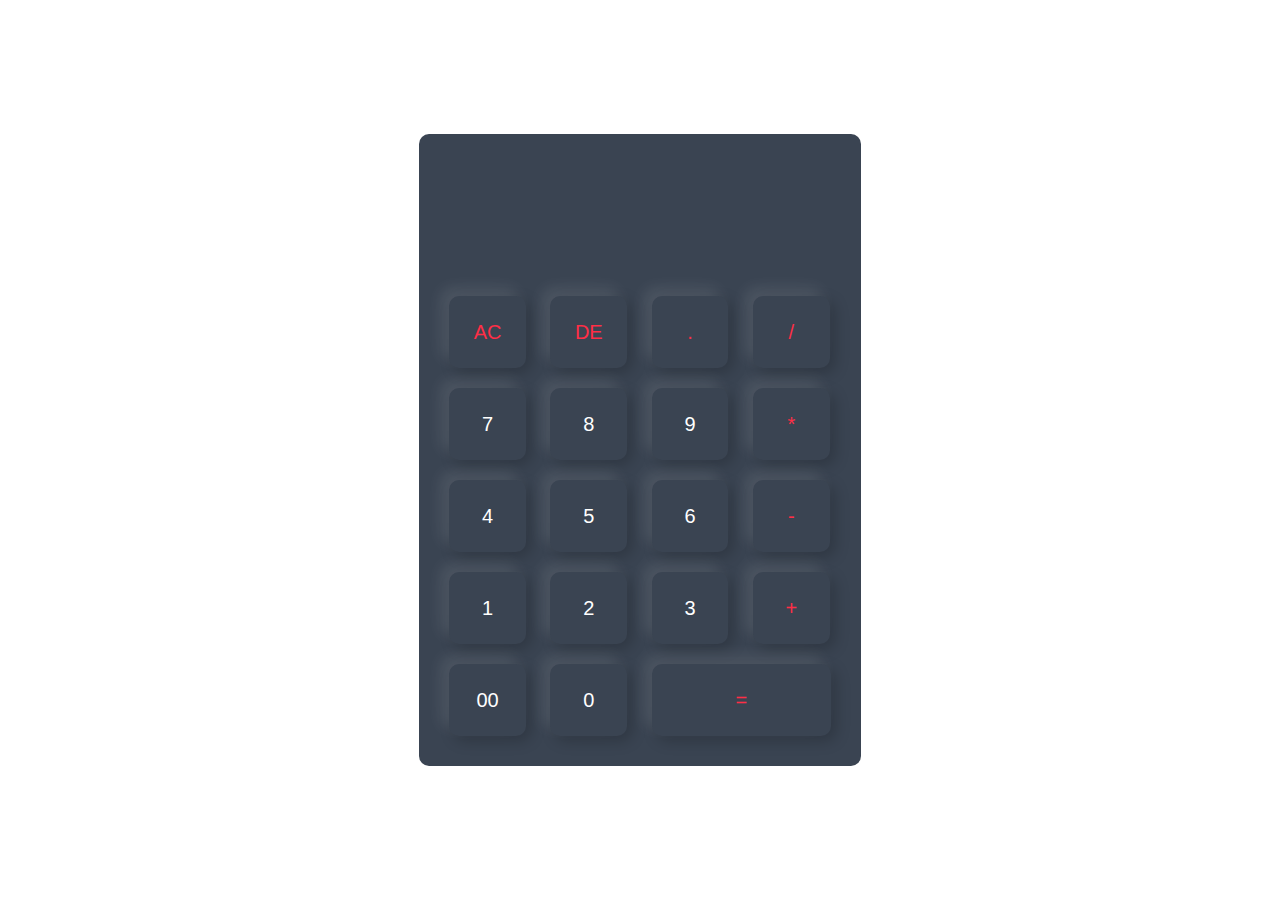
<file: program.html>
<!DOCTYPE html>
<html lang="en">
<head>
    <meta charset="UTF-8">
    <meta name="viewport" content="width=device-width, initial-scale=1.0">
    <title>Document</title>
    <link rel="stylesheet" href="program.css">
</head>
<body>
    <div class="calculator-container">
        <div class="calculator">
            <form action="">
                <div class="calculator-display">
                    <input type="text" name="display">
                </div>
                <div class="button">
                    <input type="button" value="AC" onclick="display.value = '' " class="operator">
                    <input type="button" value="DE" onclick="display.value = display.value.toString().slice(0, -1)" class="operator">
                    <input type="button" value="." onclick="display.value += '.' " class="operator">
                    <input type="button" value="/" onclick="display.value += '/' " class="operator">
                </div>
                <div class="button">
                    <input type="button" value="7" onclick="display.value += '7' ">
                    <input type="button" value="8" onclick="display.value += '8' ">
                    <input type="button" value="9" onclick="display.value += '9' ">
                    <input type="button" value="*" onclick="display.value += '*' " class="operator">
                </div>
                <div class="button">
                    <input type="button" value="4" onclick="display.value += '4' ">
                    <input type="button" value="5" onclick="display.value += '5' ">
                    <input type="button" value="6" onclick="display.value += '6' ">
                    <input type="button" value="-" onclick="display.value += '-' " class="operator">
                </div>
                <div class="button">
                    <input type="button" value="1" onclick="display.value += '1' ">
                    <input type="button" value="2" onclick="display.value += '2' ">
                    <input type="button" value="3" onclick="display.value += '3' ">
                    <input type="button" value="+" onclick="display.value += '+' " class="operator">
                </div>
                <div class="button">
                    <input type="button" value="00" onclick="display.value += '00' ">
                    <input type="button" value="0" onclick="display.value += '0' ">
                    <input type="button" value="=" class="equal operator" onclick="display.value = eval(display.value)">
                </div>
            </form>
        </div>
    </div>
</body>
</html>
</file>
<file: program.css>
* {
    margin: 0;
    padding: 0;
    font-family: 'Poppins', sans-serif;
    box-sizing: border-box;
}

.calculator-container {
    display: flex;
    align-items: center;
    justify-content: center;
    width: 100%;
    height: 100vh;
}

.calculator {
    background: #3a4452;
    padding: 20px;
    border-radius: 10px;
}

.calculator form input {
    border: 0;
    outline: 0;
    width: 6vw;
    height: 8vh;
    border-radius: 10px;
    box-shadow: -8px -8px 15px rgba(255, 255, 255, 0.1) , 5px 5px 15px rgba(0, 0, 0, 0.2);
    background: transparent;
    font-size: 20px;
    color: #ffffff;
    cursor: pointer;
    margin: 10px;
}

form .calculator-display {
    display: flex;
    justify-content: flex-end;
    margin: 20px 0;
}

form .calculator-display input {
    text-align: right;
    flex: 1;
    font-size: 45px;
    box-shadow: none;
}

form input.equal {
    width: 14vw;
}

form input.operator {
    color: #ff2e46;
}

/* Responsive */
@media (max-width:991px) {
    .calculator-container {
        display: flex;
        align-items: center;
        justify-content: center;
        width: 100%;
        height: 100vh;
    }
}

@media (max-width:768px) {
    .calculator-container {
        display: flex;
        align-items: center;
        justify-content: center;
        width: 100vw;
        height: 100vh;
    }

    .calculator {
        background: #3a4452;
        padding: 20px;
        border-radius: 10px;
    }

    .calculator form input {
        border: 0;
        outline: 0;
        width: 10vw;
        height: 5vh;
        border-radius: 10px;
        box-shadow: -8px -8px 15px rgba(255, 255, 255, 0.1) , 5px 5px 15px rgba(0, 0, 0, 0.2);
        background: transparent;
        font-size: 15px;
        color: #ffffff;
        cursor: pointer;
        margin: 10px;
    }

    form .calculator-display {
        display: flex;
        justify-content: flex-end;
        margin: 20px 0;
    }

    form .calculator-display input {
        text-align: right;
        flex: 1;
        font-size: 30px;
        box-shadow: none;
    }


    form input.equal {
        width: 28vw;
    }

    form input.operator {
        color: #ff2e46;
    }
}
/* Responsive End */
</file>
